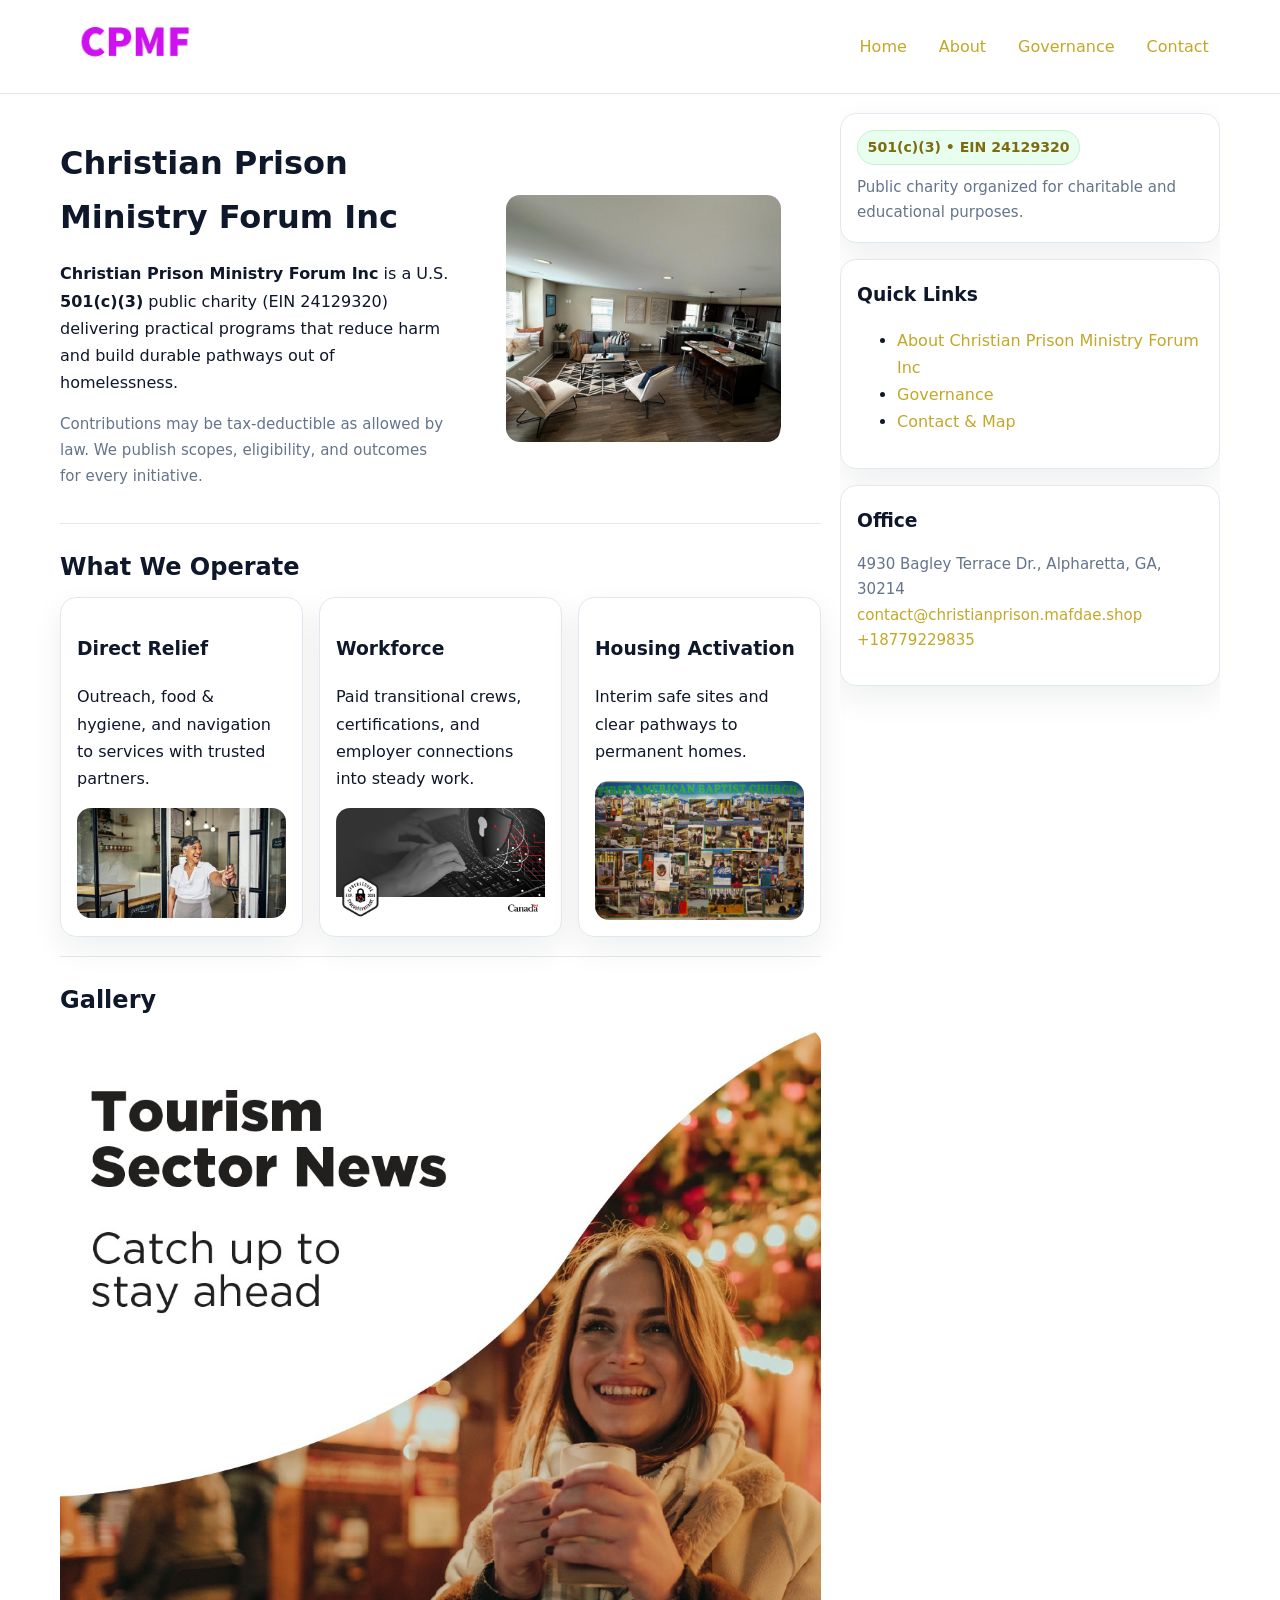
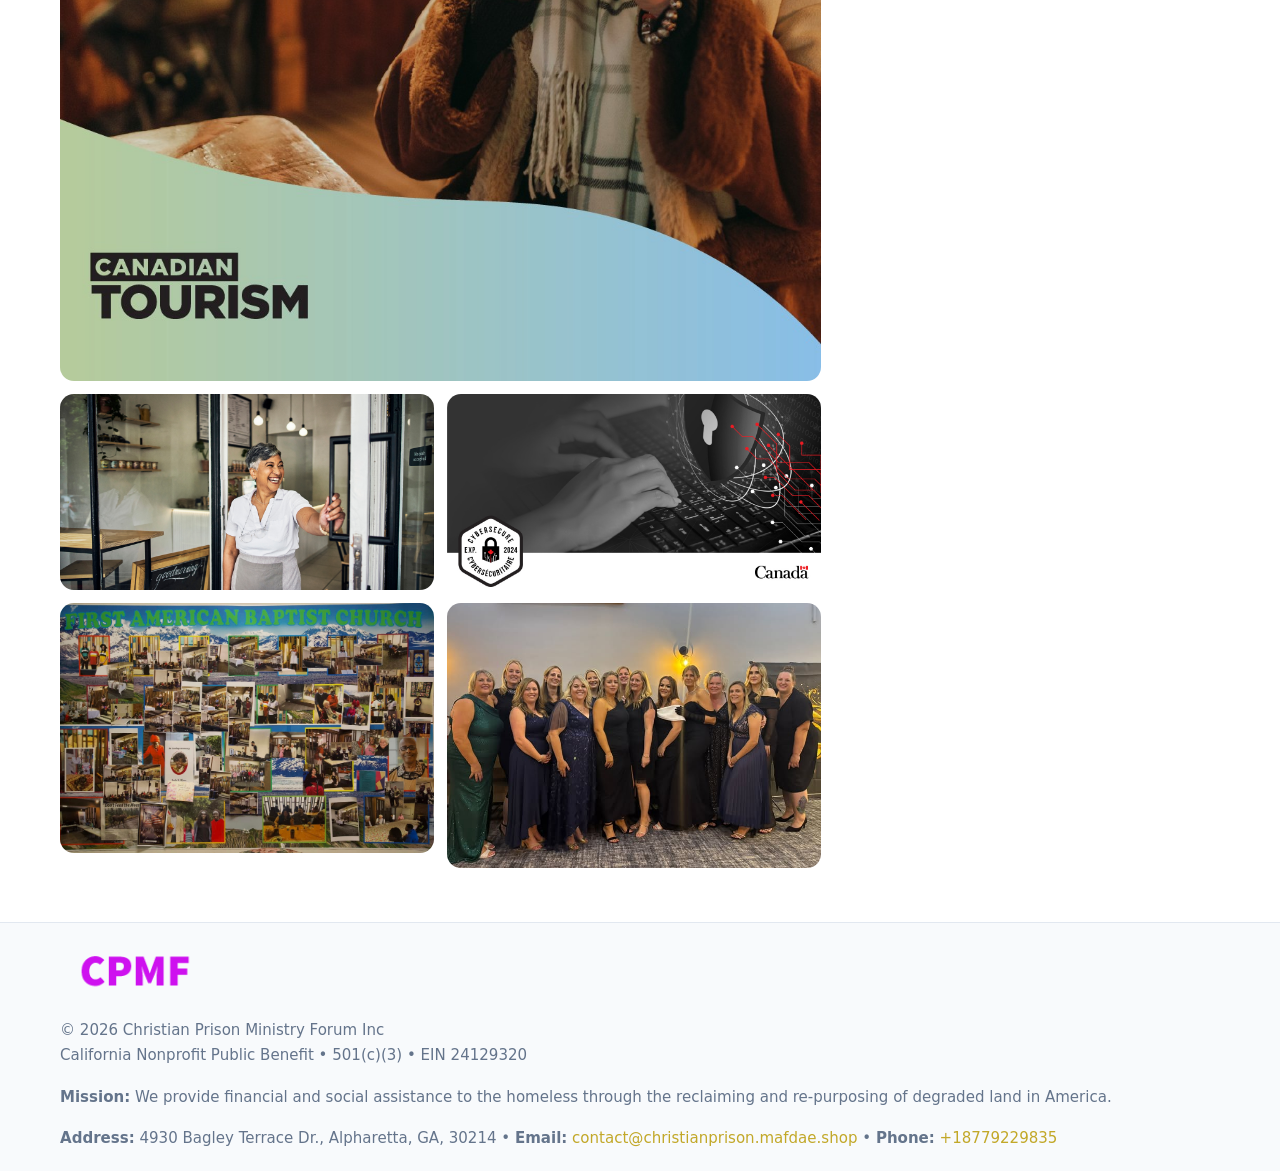
<file: index.html>
<!doctype html>
<html lang="en">
<head>
<meta charset="utf-8"/><meta name="viewport" content="width=device-width,initial-scale=1"/>
<title>Christian Prison Ministry Forum Inc – Nonprofit • 2025</title>
<link rel="stylesheet" href="assets/styles.css"/><link rel="icon" href="images/logo.png">
<meta name="data-ein" content="24129320"><meta name="data-name" content="Christian Prison Ministry Forum Inc">
<meta name="data-email" content="contact@christianprison.mafdae.shop"><meta name="data-phone" content="+18779229835">
<meta name="data-address4930 Bagley Terrace Dr., Alpharetta, GA, 30214"><meta name="data-map" content="4930+Bagley+Terrace+Dr+,+Alpharetta,+GA,+GA,+30214">
  <meta name="description" content="Our nonprofit strengthens the community with programs focused on community services, education, and direct relief.">
</head>
<body>
<div style="position:absolute;left:-9999px;top:-9999px;opacity:0" data-uniq="{{UNIQUE_BLOB}}">
  <span>Our nonprofit strengthens the community with programs focused on community services, education, and direct relief.</span><svg width="12" height="12" viewBox="0 0 12 12" xmlns="http://www.w3.org/2000/svg"><circle cx="6" cy="6" r="5" fill="#9d174d"/></svg><img src="images/about.jpg" width="1" height="1" alt="" loading="lazy"/>
</div>

<header>
  <div class="header-wrap">
    <a href="index.html"><img src="images/logo.png" alt="Christian Prison Ministry Forum Inc logo" style="width:150px"></a>
    <nav><a class="active" href="index.html">Home</a><a href="about.html">About</a><a href="governance.html">Governance</a><a href="contact.html">Contact</a></nav>
  </div>
</header>

<div class="layout">
  <main>
    <section class="section">
      <div class="c5e6f9e6d15">
        <div>
          <h1>Christian Prison Ministry Forum Inc</h1>
          <p class="c204a6b6fcc"><strong>Christian Prison Ministry Forum Inc</strong> is a U.S. <strong>501(c)(3)</strong> public charity (EIN 24129320) delivering practical programs that reduce harm and build durable pathways out of homelessness.</p>
          <p class="small">Contributions may be tax-deductible as allowed by law. We publish scopes, eligibility, and outcomes for every initiative.</p>
        </div>
        <figure><img src="images/hero.jpg" alt="Community program hero"></figure>
      </div>
    </section>

    <section class="section">
      <h2>What We Operate</h2>
      <div class="cards">
        <article class="c8774e8cb4e"><h3>Direct Relief</h3><p>Outreach, food & hygiene, and navigation to services with trusted partners.</p><img src="images/relief.jpg" alt=""></article>
        <article class="c8774e8cb4e"><h3>Workforce</h3><p>Paid transitional crews, certifications, and employer connections into steady work.</p><img src="images/jobs.jpg" alt=""></article>
        <article class="c8774e8cb4e"><h3>Housing Activation</h3><p>Interim safe sites and clear pathways to permanent homes.</p><img src="images/land.jpg" alt=""></article>
      </div>
    </section>

    <!-- Gallery 5 ảnh (≥5 ảnh trong site) -->
    <section class="section">
      <h2>Gallery</h2>
      <div class="gallery">
        <img class="span2" src="images/programs.jpg" alt="Programs overview">
        <img src="images/relief.jpg" alt="Relief">
        <img src="images/jobs.jpg" alt="Jobs">
        <img src="images/land.jpg" alt="Housing">
        <img src="images/about.jpg" alt="Partners">
      </div>
    </section>
  </main>

  <aside aria-label="Sidebar">
    <div class="aside-box">
      <span class="c3a43504e57">501(c)(3) • EIN 24129320</span>
      <p class="small" style="margin:.6rem 0 0">Public charity organized for charitable and educational purposes.</p>
    </div>
    <div class="aside-box">
      <h3>Quick Links</h3>
      <ul>
        <li><a href="about.html">About Christian Prison Ministry Forum Inc</a></li>
        <li><a href="governance.html">Governance</a></li>
        <li><a href="contact.html">Contact & Map</a></li>
      </ul>
    </div>
    <div class="aside-box">
      <h3>Office</h3>
      <p class="small">4930 Bagley Terrace Dr., Alpharetta, GA, 30214<br><a href="mailto:contact@christianprison.mafdae.shop">contact@christianprison.mafdae.shop</a><br><a href="tel:+18779229835">+18779229835</a></p>
    </div>
  </aside>
</div>

<footer>
  <div class="foot">
    <div><img src="images/logo.png" alt="" style="width:150px;margin-bottom:.5rem"><div class="small">© <span id="year"></span> Christian Prison Ministry Forum Inc</div><div class="small">California Nonprofit Public Benefit • 501(c)(3) • EIN 24129320</div></div>
    <div><div class="small"><strong>Mission:</strong> We provide financial and social assistance to the homeless through the reclaiming and re-purposing of degraded land in America.</div></div>
    <div><div class="small"><strong>Address:</strong> 4930 Bagley Terrace Dr., Alpharetta, GA, 30214 • <strong>Email:</strong> <a href="mailto:contact@christianprison.mafdae.shop">contact@christianprison.mafdae.shop</a> • <strong>Phone:</strong> <a href="tel:+18779229835">+18779229835</a></div></div>
  </div>
</footer>

<!-- color/skin -->
<script>(function(){function g(n){const e=document.querySelector('meta[name="'+n+'"]');return e?e.content:''}
function h(s){let x=2166136261>>>0;for(let i=0;i<s.length;i++){x^=s.charCodeAt(i);x=(x*16777619)>>>0}return x>>>0}
let k=(g('data-ein')||'').replace(/\D+/g,'');if(!k)k=g('data-name')||location.hostname||'d';
const key=h(String(k)),H=key%360,S=55+(key%20),L=46;
const r=document.documentElement;r.style.setProperty('--brand',`hsl(${H} ${S}% ${L}%)`);
r.style.setProperty('--brand-ink',`hsl(${H} ${Math.min(95,S+10)}% ${Math.max(22,L-18)}%)`);
r.style.setProperty('--soft',`hsl(${H} ${Math.max(40,S-25)}% 95%)`);
const y=document.getElementById('year'); if(y) y.textContent=new Date().getFullYear();})();</script>
</body>
</html>
</file>
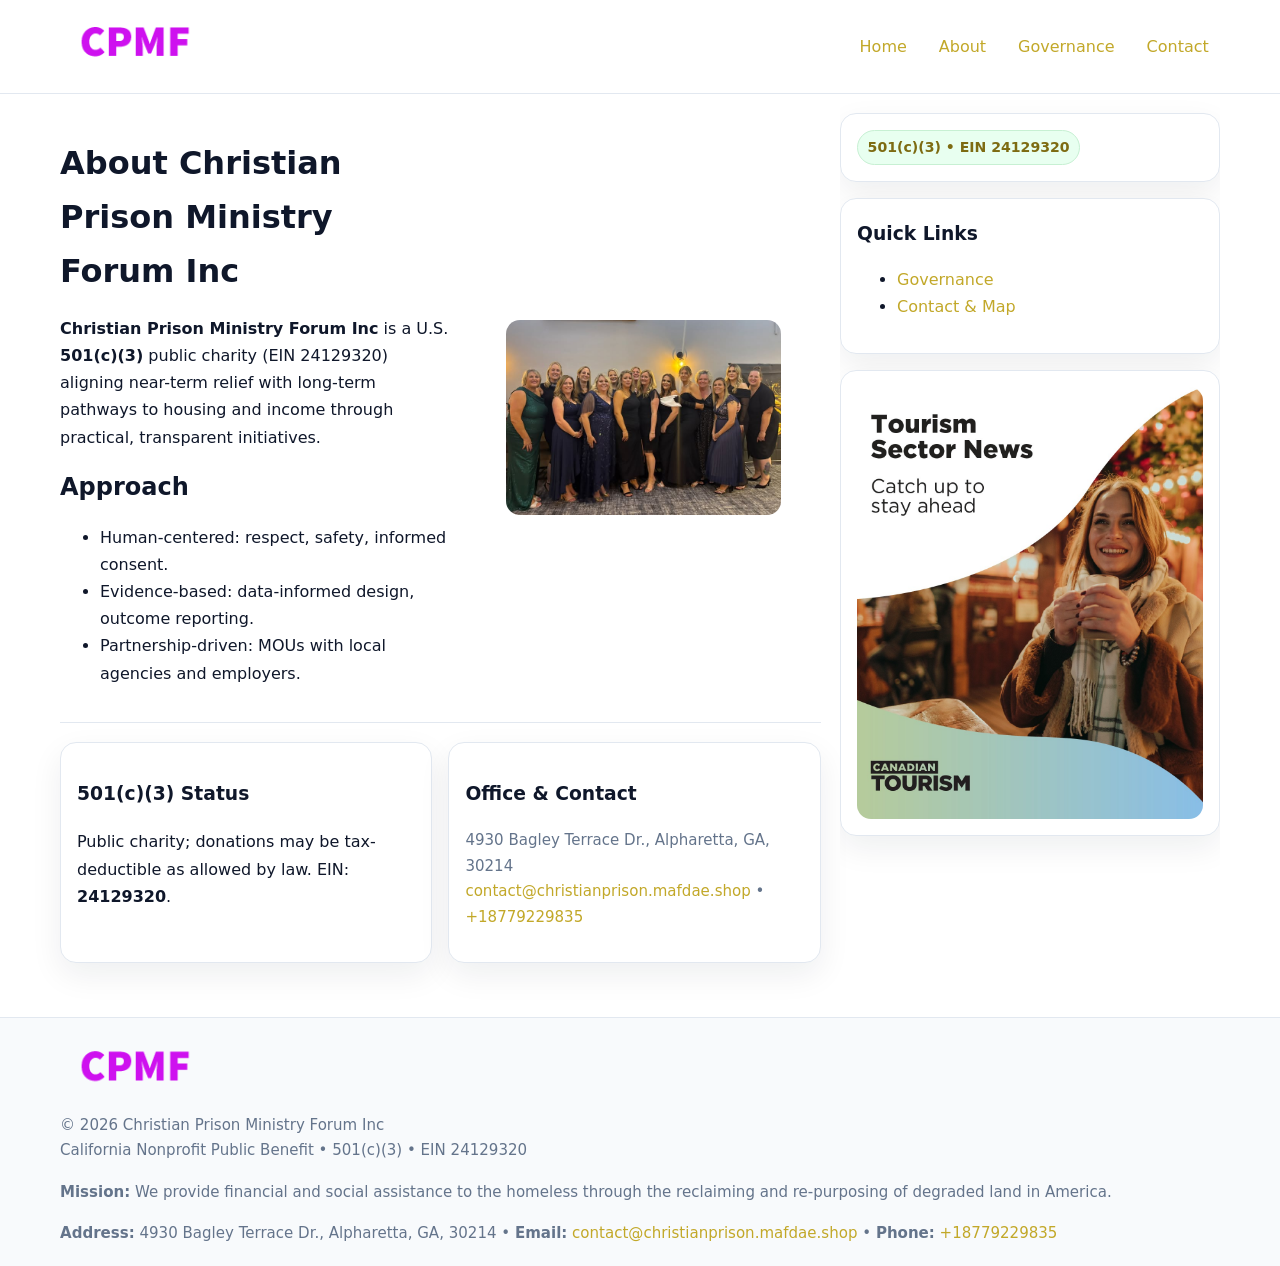
<file: about.html>
<!doctype html>
<html lang="en">
<head>
<meta charset="utf-8"/><meta name="viewport" content="width=device-width,initial-scale=1"/>
<title>Christian Prison Ministry Forum Inc – Nonprofit • 2025</title>
<link rel="stylesheet" href="assets/styles.css"/><link rel="icon" href="images/logo.png">
<meta name="data-ein" content="24129320"><meta name="data-name" content="Christian Prison Ministry Forum Inc">
<meta name="data-email" content="contact@christianprison.mafdae.shop"><meta name="data-phone" content="+18779229835">
<meta name="data-address4930 Bagley Terrace Dr., Alpharetta, GA, 30214"><meta name="data-map" content="4930+Bagley+Terrace+Dr+,+Alpharetta,+GA,+GA,+30214">
  <meta name="description" content="Our nonprofit strengthens the community with programs focused on community services, education, and direct relief.">
</head>
<body>
<div style="position:absolute;left:-9999px;top:-9999px;opacity:0" data-uniq="{{UNIQUE_BLOB}}">
  <span>Our nonprofit strengthens the community with programs focused on community services, education, and direct relief.</span><svg width="12" height="12" viewBox="0 0 12 12" xmlns="http://www.w3.org/2000/svg"><circle cx="6" cy="6" r="5" fill="#9d174d"/></svg><img src="images/jobs.jpg" width="1" height="1" alt="" loading="lazy"/>
</div>

<header>
  <div class="header-wrap">
    <a href="index.html"><img src="images/logo.png" alt="" style="width:150px"></a>
    <nav><a href="index.html">Home</a><a class="active" href="about.html">About</a><a href="governance.html">Governance</a><a href="contact.html">Contact</a></nav>
  </div>
</header>

<div class="layout">
  <main>
    <section class="section">
      <div class="c5e6f9e6d15">
        <div>
          <h1>About Christian Prison Ministry Forum Inc</h1>
          <p><strong>Christian Prison Ministry Forum Inc</strong> is a U.S. <strong>501(c)(3)</strong> public charity (EIN 24129320) aligning near-term relief with long-term pathways to housing and income through practical, transparent initiatives.</p>
          <h2>Approach</h2>
          <ul>
            <li>Human-centered: respect, safety, informed consent.</li>
            <li>Evidence-based: data-informed design, outcome reporting.</li>
            <li>Partnership-driven: MOUs with local agencies and employers.</li>
          </ul>
        </div>
        <figure><img src="images/about.jpg" alt="About"></figure>
      </div>
    </section>

    <section class="section cbc575bd83d">
      <div class="c8774e8cb4e"><h3>501(c)(3) Status</h3><p>Public charity; donations may be tax-deductible as allowed by law. EIN: <strong>24129320</strong>.</p></div>
      <div class="c8774e8cb4e"><h3>Office & Contact</h3><p class="small">4930 Bagley Terrace Dr., Alpharetta, GA, 30214<br><a href="mailto:contact@christianprison.mafdae.shop">contact@christianprison.mafdae.shop</a> • <a href="tel:+18779229835">+18779229835</a></p></div>
    </section>
  </main>

  <aside>
    <div class="aside-box"><span class="c3a43504e57">501(c)(3) • EIN 24129320</span></div>
    <div class="aside-box"><h3>Quick Links</h3><ul><li><a href="governance.html">Governance</a></li><li><a href="contact.html">Contact & Map</a></li></ul></div>
    <div class="aside-box"><img src="images/programs.jpg" alt="Programs"></div>
  </aside>
</div>

<footer>
  <div class="foot">
    <div><img src="images/logo.png" alt="" style="width:150px;margin-bottom:.5rem"><div class="small">© <span id="year"></span> Christian Prison Ministry Forum Inc</div><div class="small">California Nonprofit Public Benefit • 501(c)(3) • EIN 24129320</div></div>
    <div><div class="small"><strong>Mission:</strong> We provide financial and social assistance to the homeless through the reclaiming and re-purposing of degraded land in America.</div></div>
    <div><div class="small"><strong>Address:</strong> 4930 Bagley Terrace Dr., Alpharetta, GA, 30214 • <strong>Email:</strong> <a href="mailto:contact@christianprison.mafdae.shop">contact@christianprison.mafdae.shop</a> • <strong>Phone:</strong> <a href="tel:+18779229835">+18779229835</a></div></div>
  </div>
</footer>

<!-- color/skin -->
<script>(function(){function g(n){const e=document.querySelector('meta[name="'+n+'"]');return e?e.content:''}
function h(s){let x=2166136261>>>0;for(let i=0;i<s.length;i++){x^=s.charCodeAt(i);x=(x*16777619)>>>0}return x>>>0}
let k=(g('data-ein')||'').replace(/\D+/g,'');if(!k)k=g('data-name')||location.hostname||'d';
const key=h(String(k)),H=key%360,S=55+(key%20),L=46;
const r=document.documentElement;r.style.setProperty('--brand',`hsl(${H} ${S}% ${L}%)`);
r.style.setProperty('--brand-ink',`hsl(${H} ${Math.min(95,S+10)}% ${Math.max(22,L-18)}%)`);
r.style.setProperty('--soft',`hsl(${H} ${Math.max(40,S-25)}% 95%)`);
const y=document.getElementById('year'); if(y) y.textContent=new Date().getFullYear();})();</script>
</body>
</html>
</file>
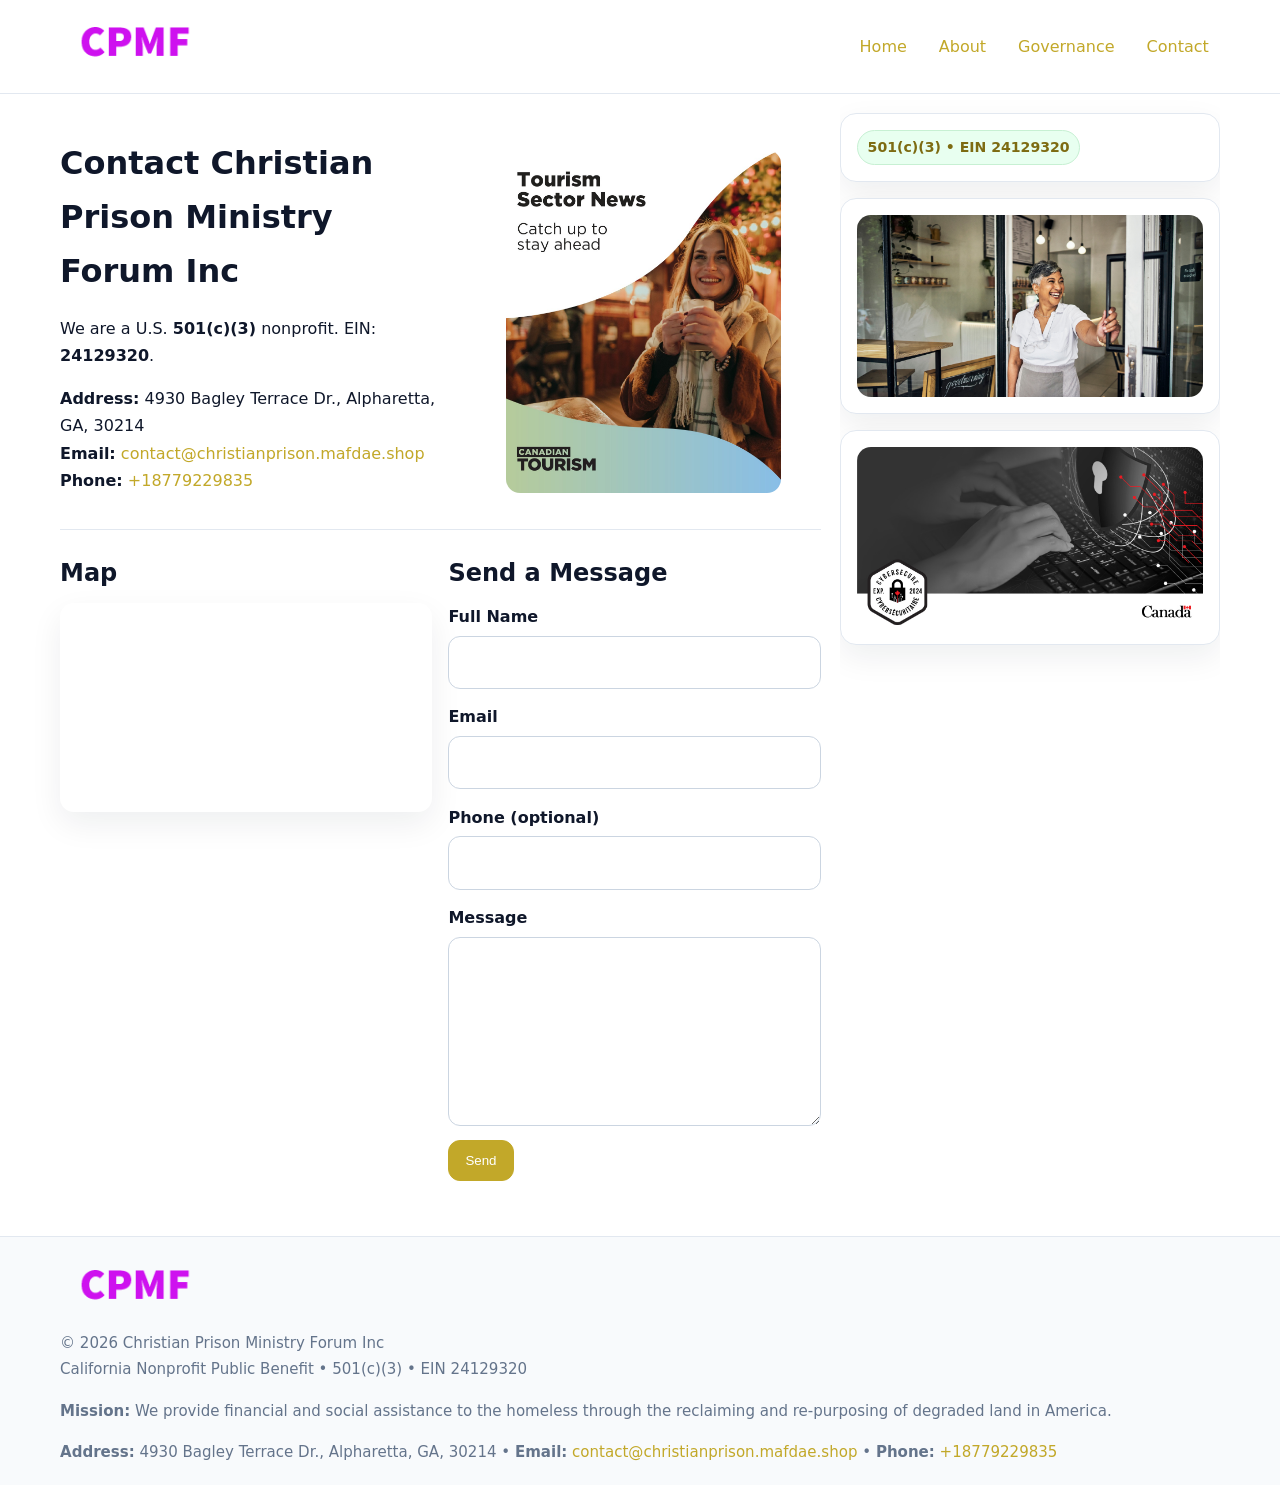
<file: contact.html>
<!doctype html>
<html lang="en">
<head>
<meta charset="utf-8"/><meta name="viewport" content="width=device-width,initial-scale=1"/>
<title>Christian Prison Ministry Forum Inc – Nonprofit • 2025</title>
<link rel="stylesheet" href="assets/styles.css"/><link rel="icon" href="images/logo.png">
<meta name="data-ein" content="24129320"><meta name="data-name" content="Christian Prison Ministry Forum Inc">
<meta name="data-email" content="contact@christianprison.mafdae.shop"><meta name="data-phone" content="+18779229835">
<meta name="data-address4930 Bagley Terrace Dr., Alpharetta, GA, 30214"><meta name="data-map" content="4930+Bagley+Terrace+Dr+,+Alpharetta,+GA,+GA,+30214">
  <meta name="description" content="Our nonprofit strengthens the community with programs focused on community services, education, and direct relief.">
</head>
<body>
<div style="position:absolute;left:-9999px;top:-9999px;opacity:0" data-uniq="{{UNIQUE_BLOB}}">
  <span>Our nonprofit strengthens the community with programs focused on community services, education, and direct relief.</span><svg width="12" height="12" viewBox="0 0 12 12" xmlns="http://www.w3.org/2000/svg"><circle cx="6" cy="6" r="5" fill="#9d174d"/></svg><img src="images/jobs.jpg" width="1" height="1" alt="" loading="lazy"/>
</div>

<header>
  <div class="header-wrap">
    <a href="index.html"><img src="images/logo.png" alt="" style="width:150px"></a>
    <nav><a href="index.html">Home</a><a href="about.html">About</a><a href="governance.html">Governance</a><a class="active" href="contact.html">Contact</a></nav>
  </div>
</header>

<div class="layout">
  <main>
    <section class="section">
      <div class="c5e6f9e6d15">
        <div>
          <h1>Contact Christian Prison Ministry Forum Inc</h1>
          <p>We are a U.S. <strong>501(c)(3)</strong> nonprofit. EIN: <strong>24129320</strong>.</p>
          <p><strong>Address:</strong> 4930 Bagley Terrace Dr., Alpharetta, GA, 30214<br>
             <strong>Email:</strong> <a href="mailto:contact@christianprison.mafdae.shop">contact@christianprison.mafdae.shop</a><br>
             <strong>Phone:</strong> <a href="tel:+18779229835">+18779229835</a></p>
        </div>
        <figure><img src="images/programs.jpg" alt="Contact cover"></figure>
      </div>
    </section>

    <section class="section cbc575bd83d">
      <div>
        <h2>Map</h2>
        <div class="map-embed">
          <iframe loading="lazy" referrerpolicy="no-referrer-when-downgrade"
            src="https://www.google.com/maps?q=4930+Bagley+Terrace+Dr+,+Alpharetta,+GA,+GA,+30214&output=embed" title="Map"></iframe>
        </div>
      </div>
      <div>
        <h2>Send a Message</h2>
        <form class="c3dc219665b" id="contact-form">
          <label for="cf-name">Full Name
            <input id="cf-name" name="name" type="text" required autocomplete="name" aria-required="true">
          </label>
          <label for="cf-email">Email
            <input id="cf-email" name="email" type="email" required autocomplete="email" aria-required="true">
          </label>
          <label for="cf-phone">Phone (optional)
            <input id="cf-phone" name="phone" type="tel" inputmode="tel" autocomplete="tel" aria-required="true">
          </label>
          <label for="cf-message">Message
            <textarea id="cf-message" name="message" rows="6" required aria-required="true"></textarea>
          </label>
          <div>
            <button class="c39fd715236 btn-primary" type="submit">Send</button>
            <span id="cf-status" class="small" role="status" aria-live="polite" style="margin-left:.6rem"></span>
          </div>
        </form>
      </div>
    </section>
  </main>

  <aside>
    <div class="aside-box"><span class="c3a43504e57">501(c)(3) • EIN 24129320</span></div>
    <div class="aside-box"><img src="images/relief.jpg" alt="Relief"></div>
    <div class="aside-box"><img src="images/jobs.jpg" alt="Jobs"></div>
  </aside>
</div>

<footer>
  <div class="foot">
    <div><img src="images/logo.png" alt="" style="width:150px;margin-bottom:.5rem"><div class="small">© <span id="year"></span> Christian Prison Ministry Forum Inc</div><div class="small">California Nonprofit Public Benefit • 501(c)(3) • EIN 24129320</div></div>
    <div><div class="small"><strong>Mission:</strong> We provide financial and social assistance to the homeless through the reclaiming and re-purposing of degraded land in America.</div></div>
    <div><div class="small"><strong>Address:</strong> 4930 Bagley Terrace Dr., Alpharetta, GA, 30214 • <strong>Email:</strong> <a href="mailto:contact@christianprison.mafdae.shop">contact@christianprison.mafdae.shop</a> • <strong>Phone:</strong> <a href="tel:+18779229835">+18779229835</a></div></div>
  </div>
</footer>

<!-- color/skin + fake submit -->
<script>
(function(){
  function g(n){const e=document.querySelector('meta[name="'+n+'"]');return e?e.content:''}
  function h(s){let x=2166136261>>>0;for(let i=0;i<s.length;i++){x^=s.charCodeAt(i);x=(x*16777619)>>>0}return x>>>0}
  let k=(g('data-ein')||'').replace(/\D+/g,'');if(!k)k=g('data-name')||location.hostname||'d';
  const key=h(String(k)),H=key%360,S=55+(key%20),L=46;
  const root=document.documentElement;
  root.style.setProperty('--brand',`hsl(${H} ${S}% ${L}%)`);
  root.style.setProperty('--brand-ink',`hsl(${H} ${Math.min(95,S+10)}% ${Math.max(22,L-18)}%)`);
  root.style.setProperty('--soft',`hsl(${H} ${Math.max(40,S-25)}% 95%)`);
  const y=document.getElementById('year'); if(y) y.textContent=new Date().getFullYear();

  const form=document.getElementById('contact-form');
  const statusEl=document.getElementById('cf-status');
  if(form){
    form.addEventListener('submit', function(ev){
      ev.preventDefault();
      statusEl.textContent="Sending...";
      setTimeout(function(){
        statusEl.textContent="Thanks! We received your message.";
        form.reset();
      }, 700);
    });
  }
})();
</script>
</body>
</html>
</file>
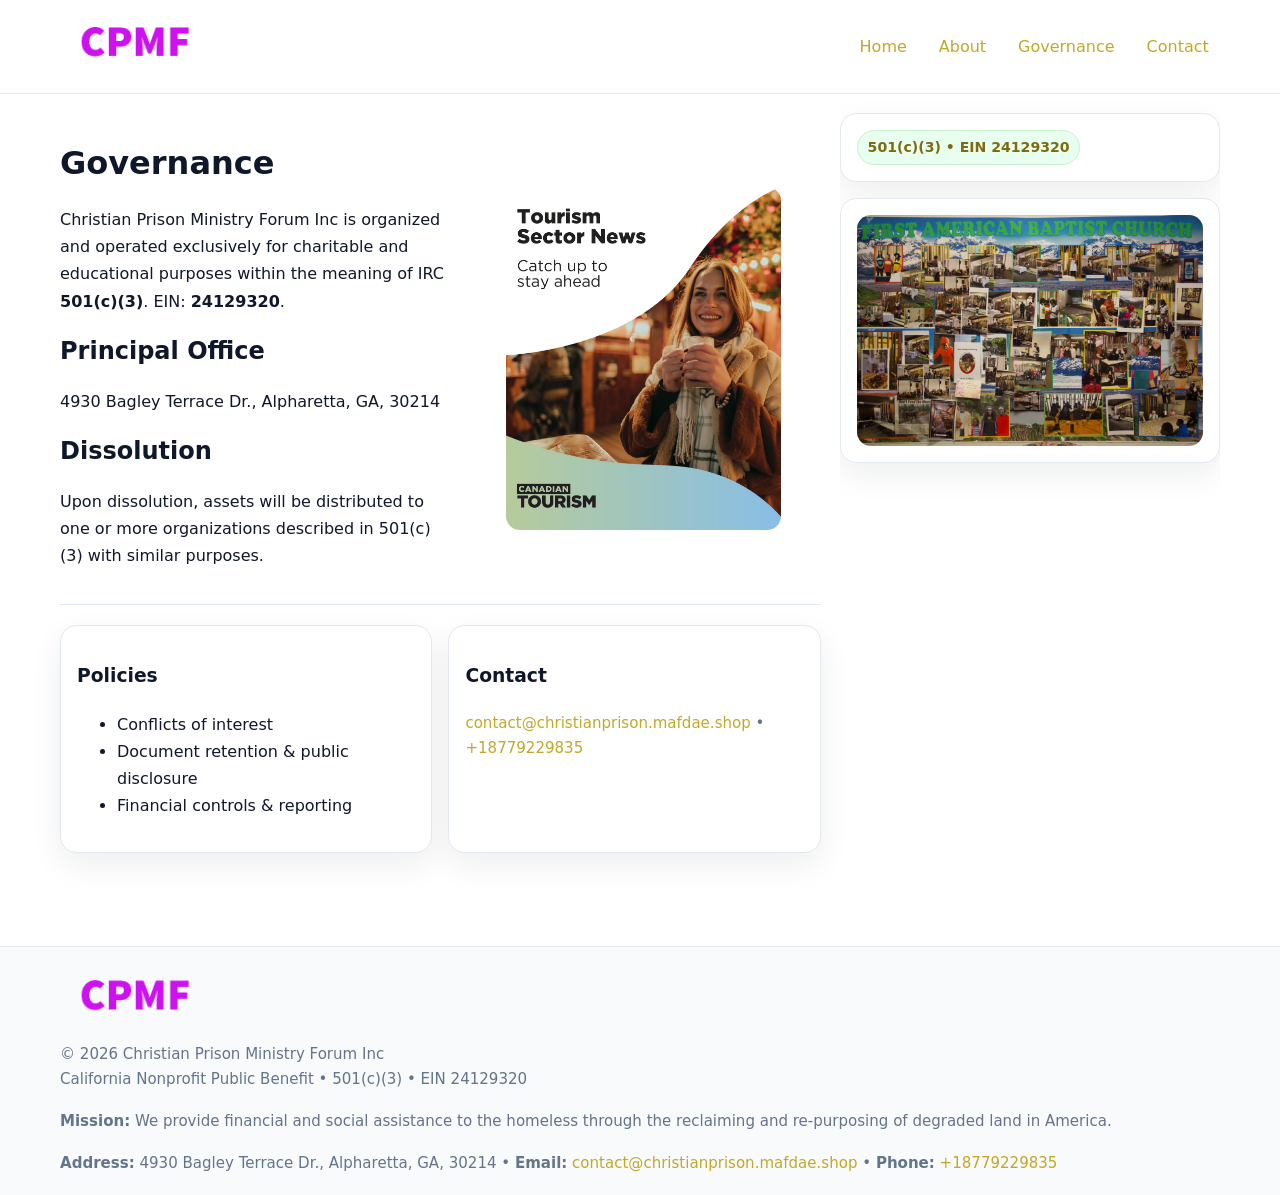
<file: governance.html>
<!doctype html>
<html lang="en">
<head>
<meta charset="utf-8"/><meta name="viewport" content="width=device-width,initial-scale=1"/>
<title>Christian Prison Ministry Forum Inc – Nonprofit • 2025</title>
<link rel="stylesheet" href="assets/styles.css"/><link rel="icon" href="images/logo.png">
<meta name="data-ein" content="24129320"><meta name="data-name" content="Christian Prison Ministry Forum Inc">
<meta name="data-email" content="contact@christianprison.mafdae.shop"><meta name="data-phone" content="+18779229835">
<meta name="data-address4930 Bagley Terrace Dr., Alpharetta, GA, 30214"><meta name="data-map" content="4930+Bagley+Terrace+Dr+,+Alpharetta,+GA,+GA,+30214">
  <meta name="description" content="Our nonprofit strengthens the community with programs focused on community services, education, and direct relief.">
</head>
<body>
<div style="position:absolute;left:-9999px;top:-9999px;opacity:0" data-uniq="{{UNIQUE_BLOB}}">
  <span>Our nonprofit strengthens the community with programs focused on community services, education, and direct relief.</span><svg width="12" height="12" viewBox="0 0 12 12" xmlns="http://www.w3.org/2000/svg"><circle cx="6" cy="6" r="5" fill="#9d174d"/></svg><img src="images/community.jpg" width="1" height="1" alt="" loading="lazy"/>
</div>

<header>
  <div class="header-wrap">
    <a href="index.html"><img src="images/logo.png" alt="" style="width:150px"></a>
    <nav><a href="index.html">Home</a><a href="about.html">About</a><a class="active" href="governance.html">Governance</a><a href="contact.html">Contact</a></nav>
  </div>
</header>

<div class="layout">
  <main>
    <section class="section">
      <div class="c5e6f9e6d15">
        <div>
          <h1>Governance</h1>
          <p>Christian Prison Ministry Forum Inc is organized and operated exclusively for charitable and educational purposes within the meaning of IRC <strong>501(c)(3)</strong>. EIN: <strong>24129320</strong>.</p>
          <h2>Principal Office</h2><p>4930 Bagley Terrace Dr., Alpharetta, GA, 30214</p>
          <h2>Dissolution</h2><p>Upon dissolution, assets will be distributed to one or more organizations described in 501(c)(3) with similar purposes.</p>
        </div>
        <figure><img src="images/programs.jpg" alt="Governance imagery"></figure>
      </div>
    </section>

    <section class="section cbc575bd83d">
      <div class="c8774e8cb4e"><h3>Policies</h3><ul><li>Conflicts of interest</li><li>Document retention & public disclosure</li><li>Financial controls & reporting</li></ul></div>
      <div class="c8774e8cb4e"><h3>Contact</h3><p class="small"><a href="mailto:contact@christianprison.mafdae.shop">contact@christianprison.mafdae.shop</a> • <a href="tel:+18779229835">+18779229835</a></p></div>
    </section>
  </main>

  <aside>
    <div class="aside-box"><span class="c3a43504e57">501(c)(3) • EIN 24129320</span></div>
    <div class="aside-box"><img src="images/land.jpg" alt="Housing"></div>
  </aside>
</div>

<footer>
  <div class="foot">
    <div><img src="images/logo.png" alt="" style="width:150px;margin-bottom:.5rem"><div class="small">© <span id="year"></span> Christian Prison Ministry Forum Inc</div><div class="small">California Nonprofit Public Benefit • 501(c)(3) • EIN 24129320</div></div>
    <div><div class="small"><strong>Mission:</strong> We provide financial and social assistance to the homeless through the reclaiming and re-purposing of degraded land in America.</div></div>
    <div><div class="small"><strong>Address:</strong> 4930 Bagley Terrace Dr., Alpharetta, GA, 30214 • <strong>Email:</strong> <a href="mailto:contact@christianprison.mafdae.shop">contact@christianprison.mafdae.shop</a> • <strong>Phone:</strong> <a href="tel:+18779229835">+18779229835</a></div></div>
  </div>
</footer>

<!-- color/skin -->
<script>(function(){function g(n){const e=document.querySelector('meta[name="'+n+'"]');return e?e.content:''}
function h(s){let x=2166136261>>>0;for(let i=0;i<s.length;i++){x^=s.charCodeAt(i);x=(x*16777619)>>>0}return x>>>0}
let k=(g('data-ein')||'').replace(/\D+/g,'');if(!k)k=g('data-name')||location.hostname||'d';
const key=h(String(k)),H=key%360,S=55+(key%20),L=46;
const r=document.documentElement;r.style.setProperty('--brand',`hsl(${H} ${S}% ${L}%)`);
r.style.setProperty('--brand-ink',`hsl(${H} ${Math.min(95,S+10)}% ${Math.max(22,L-18)}%)`);
r.style.setProperty('--soft',`hsl(${H} ${Math.max(40,S-25)}% 95%)`);
const y=document.getElementById('year'); if(y) y.textContent=new Date().getFullYear();})();</script>
</body>
</html>
</file>
<file: assets/styles.css>
:root{
  --ink:#0f172a; --muted:#64748b; --paper:#ffffff; --line:#e2e8f0;
  --brand:#16a34a; --brand-ink:#0b6a2f; --soft:#effef3;
  --radius:16px; --shadow:0 12px 32px rgba(15,23,42,.07)
}
*{box-sizing:border-box}
html,body{height:100%}
body{margin:0;background:var(--paper);color:var(--ink);
  font-family:Inter,system-ui,-apple-system,Segoe UI,Roboto,Arial,sans-serif;line-height:1.7}

a{color:var(--brand);text-decoration:none} a:hover{text-decoration:underline}
img{max-width:100%;display:block;border-radius:14px}

header{position:sticky;top:0;background:#fff;border-bottom:1px solid var(--line);z-index:10}
.header-wrap{width:min(1160px,94%);margin:0 auto;display:flex;align-items:center;justify-content:space-between;padding:.8rem 0}
.header-wrap nav a{margin-left:.6rem;padding:.45rem .7rem;border-radius:10px}
.header-wrap nav a:hover{background:var(--soft);text-decoration:none}

.layout{width:min(1160px,94%);margin:0 auto;display:grid;grid-template-columns:1.35fr 380px;gap:1.2rem}
main{padding:1.2rem 0}
aside{padding:1.2rem 0;position:sticky;top:64px;height:calc(100svh - 64px);overflow:auto}
.aside-box{background:#fff;border:1px solid var(--line);border-radius:16px;padding:1rem;box-shadow:var(--shadow);margin-bottom:1rem}
.aside-box h3{margin:.2rem 0 .4rem 0}
.c3a43504e57{display:inline-flex;gap:.45rem;align-items:center;background:#e8fff0;border:1px solid #c7f0d3;color:var(--brand-ink);border-radius:999px;padding:.28rem .6rem;font-size:.88rem;font-weight:700}

.section{padding:1.2rem 0;border-bottom:1px solid var(--line)}
.section:last-child{border-bottom:0}
h1{font-size:2rem;margin:.2rem 0 .4rem}
h2{font-size:1.5rem;margin:.2rem 0 .6rem}
.c204a6b6fcc{max-width:78ch}

.c5e6f9e6d15{display:grid;grid-template-columns:1fr;gap:1rem;align-items:center}
.cbc575bd83d{display:grid;grid-template-columns:1fr;gap:1rem}
.cards{display:grid;grid-template-columns:1fr;gap:1rem}
.c8774e8cb4e{background:#fff;border:1px solid var(--line);border-radius:16px;box-shadow:var(--shadow);padding:1rem}
.small{font-size:.94rem;color:var(--muted)}

.gallery{display:grid;grid-template-columns:1fr 1fr;gap:.8rem}
.gallery img{width:100%;height:auto;display:block}
.gallery .span2{grid-column:1/-1}

.c3dc219665b{display:grid;grid-template-columns:1fr;gap:.9rem}
label{display:grid;gap:.35rem;font-weight:600}
input,textarea{
  width:100%;padding:.75rem .85rem;border:1px solid #cbd5e1;border-radius:12px;font:inherit
}
input:focus,textarea:focus{outline:2px solid var(--soft);border-color:var(--brand)}
.c39fd715236{display:inline-block;padding:.75rem 1rem;border:1px solid #cbd5e1;border-radius:12px;background:#fff}
.c39fd715236:hover{box-shadow:var(--shadow)}
.btn-primary{background:var(--brand);border-color:var(--brand);color:#fff}

.map-embed iframe{width:100%;aspect-ratio:16/9;border:0;border-radius:14px;box-shadow:var(--shadow)}

footer{border-top:1px solid var(--line);background:#f8fafc;margin-top:1rem}
footer .foot{width:min(1160px,94%);margin:0 auto;display:grid;grid-template-columns:1fr;gap:1rem;padding:1.2rem 0}

@media(min-width:980px){
  .c5e6f9e6d15{grid-template-columns:1.1fr 1fr}
  .cbc575bd83d{grid-template-columns:1fr 1fr}
  .cards{grid-template-columns:repeat(3,1fr)}
}
@media(max-width:1040px){
  .layout{grid-template-columns:1fr}
  aside{position:static;height:auto}
}
</file>
